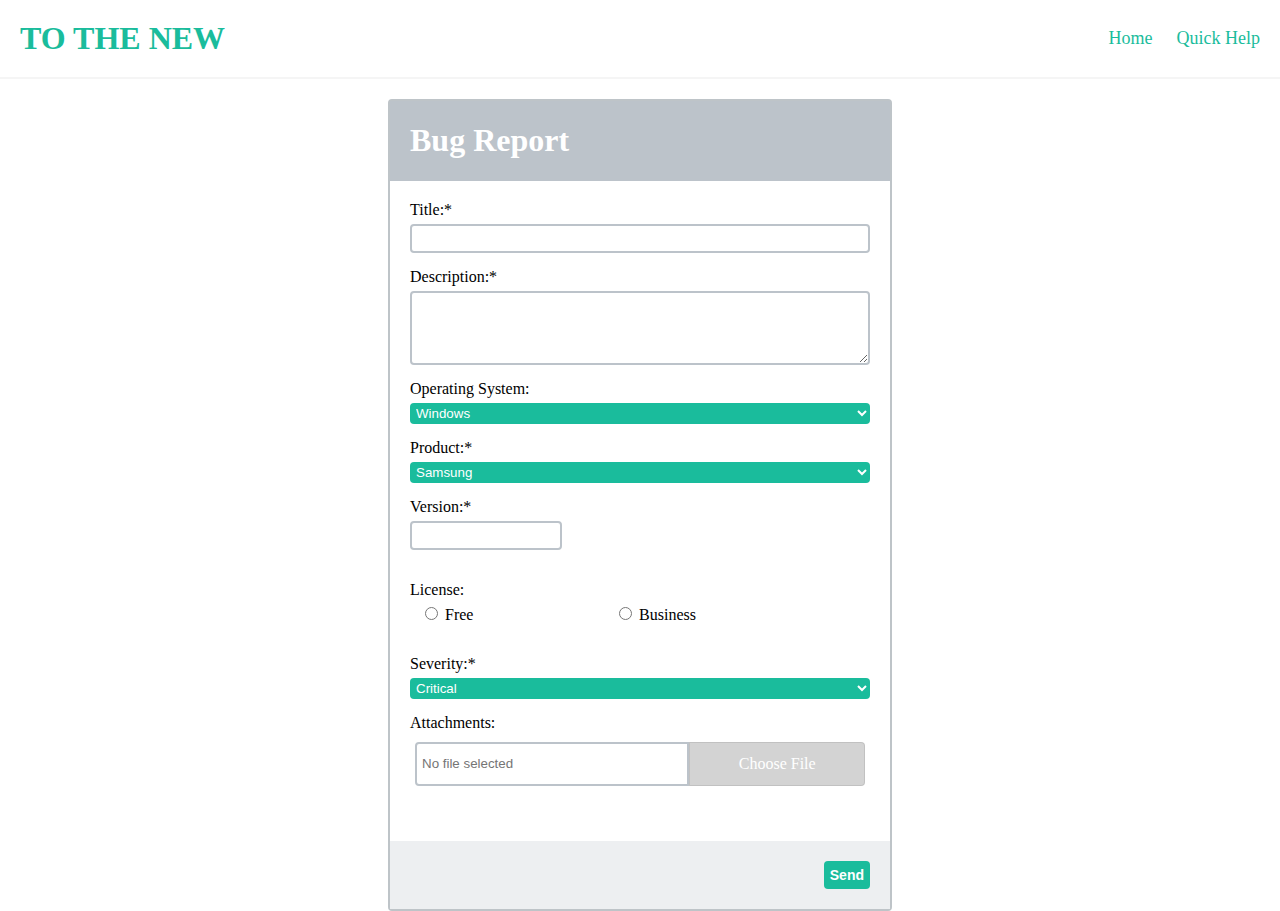
<file: assignment2.html>
<!DOCTYPE html>
<html lang="en">
<head>
    <meta charset="UTF-8">
    <meta name="viewport" content="width=device-width, initial-scale=1.0">
    <title>Bug Report Form</title>
    <link rel="stylesheet" href="assignment2.css">
</head>
<body>
    <header class="header">
        <div class="left">
            <h1>TO THE NEW</h1>
        </div>
        <div class="right">
            <a href="#">Home</a>
            <a href="#">Quick Help</a>
        </div>
    </header>    

    <form class="bug_form">
        <div id="heading">
            <h1>Bug Report</h1>
        </div>
        
        <div class="form_content">
            <label for="title">Title:*</label>
            <input type="text" name="Title" required>

            <label for="description">Description:*</label>
            <textarea id="description" name="Description" rows="4" required></textarea>

            <label for="OS">Operating System: </label>
            <select id="OS" name="OS" required>
                <option value="Windows">Windows</option>
                <option value="Linux">Linux</option>
                <option value="MacOS">MacOS</option>
            </select>
        
            <label for="Product">Product:*</label>
            <select id="Product" name="Product" required>
                <option value="Samsung">Samsung</option>
                <option value="Apple">Apple</option>
                <option value="Xiaomi">Xiaomi</option>
            </select>

            <label for="version">Version:*</label>
            <input type="text" name="Version" class="version-input">
            
            <div class="license">
                <p>License:</p>
                <div class="radio-options">
                    <label>
                        <input type="radio" id="Type1" name="License" value="Free" required>
                        Free
                    </label>
                    <label>
                        <input type="radio" id="Type2" name="License" value="Business" required>
                        Business
                    </label>
                </div>
            </div>
            
            <label for="severity">Severity:*</label>
            <select id="severity" name="severity" required>
                <option value="Critical">Critical</option>
                <option value="Manageable">Manageable</option>
            </select>

            <label for="attachments">Attachments:</label>
            <input type="file" id="attachments" placeholder="No file attached"> 
            <div class="form-div">
                <input type="text" id="" class="form-input" readonly placeholder="No file selected">
                <label for="attachments" class="form-label">Choose File</label>
            </div>
        </div>

        <div id="lower">
            <button type="button" id="button">Send</button>
        </div>
    </form>
</body>
</html>
</file>
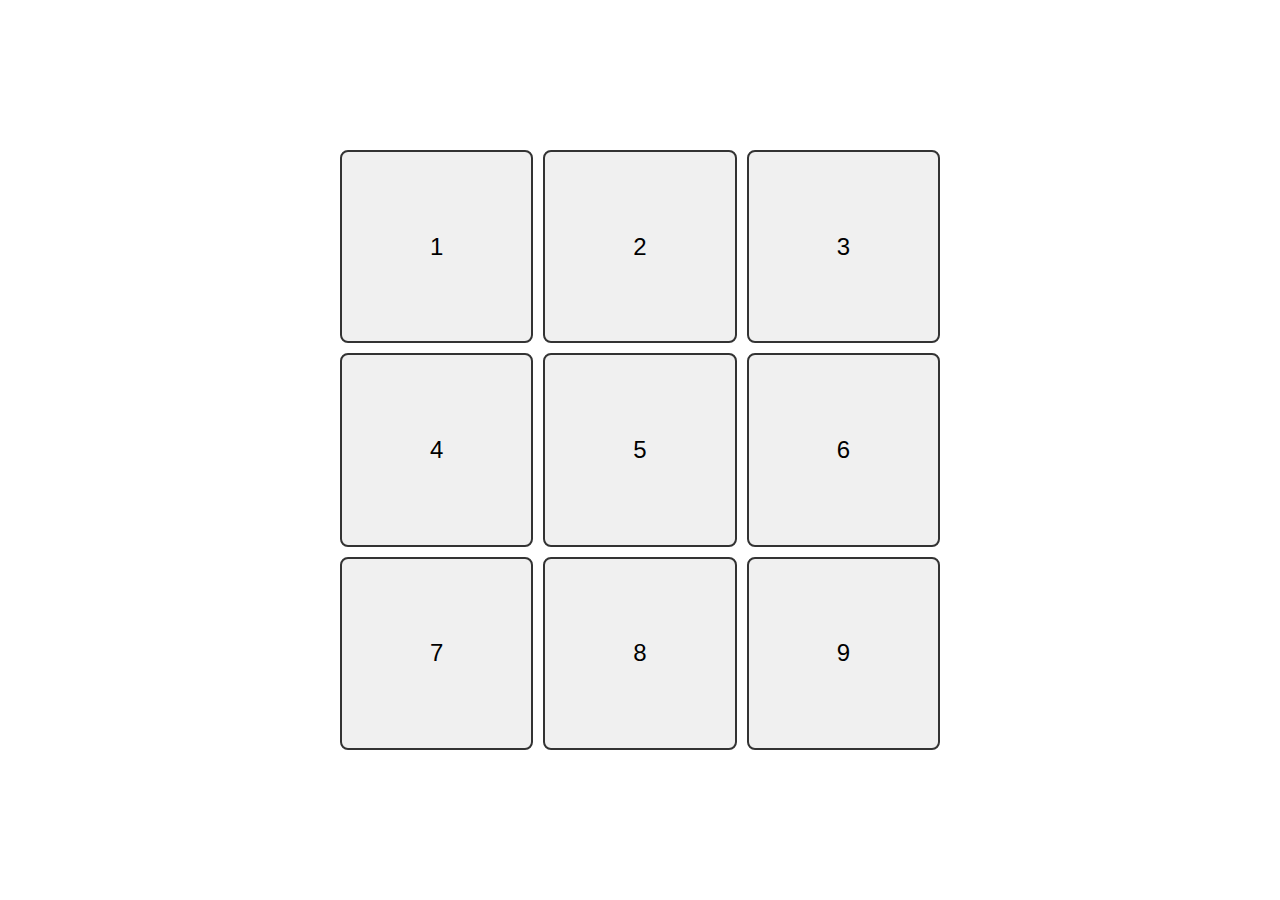
<file: assignment4.html>
<!DOCTYPE html>
<html lang="en">
<head>
    <meta charset="UTF-8">
    <meta name="viewport" content="width=device-width, initial-scale=1.0">
    <title>Custom Grid Layout</title>
    <link rel="stylesheet" href="assignment4.css">
</head>
<body>
    <div class="grid-container">
        <div class="grid-item" style="grid-area: one;">1</div>
        <div class="grid-item" style="grid-area: two;">2</div>
        <div class="grid-item" style="grid-area: three;">3</div>
        <div class="grid-item" style="grid-area: four;">4</div>
        <div class="grid-item" style="grid-area: five;">5</div>
        <div class="grid-item" style="grid-area: six;">6</div>
        <div class="grid-item" style="grid-area: seven;">7</div>
        <div class="grid-item" style="grid-area: eight;">8</div>
        <div class="grid-item" style="grid-area: nine;">9</div>
    </div>
</body>
</html>
</file>
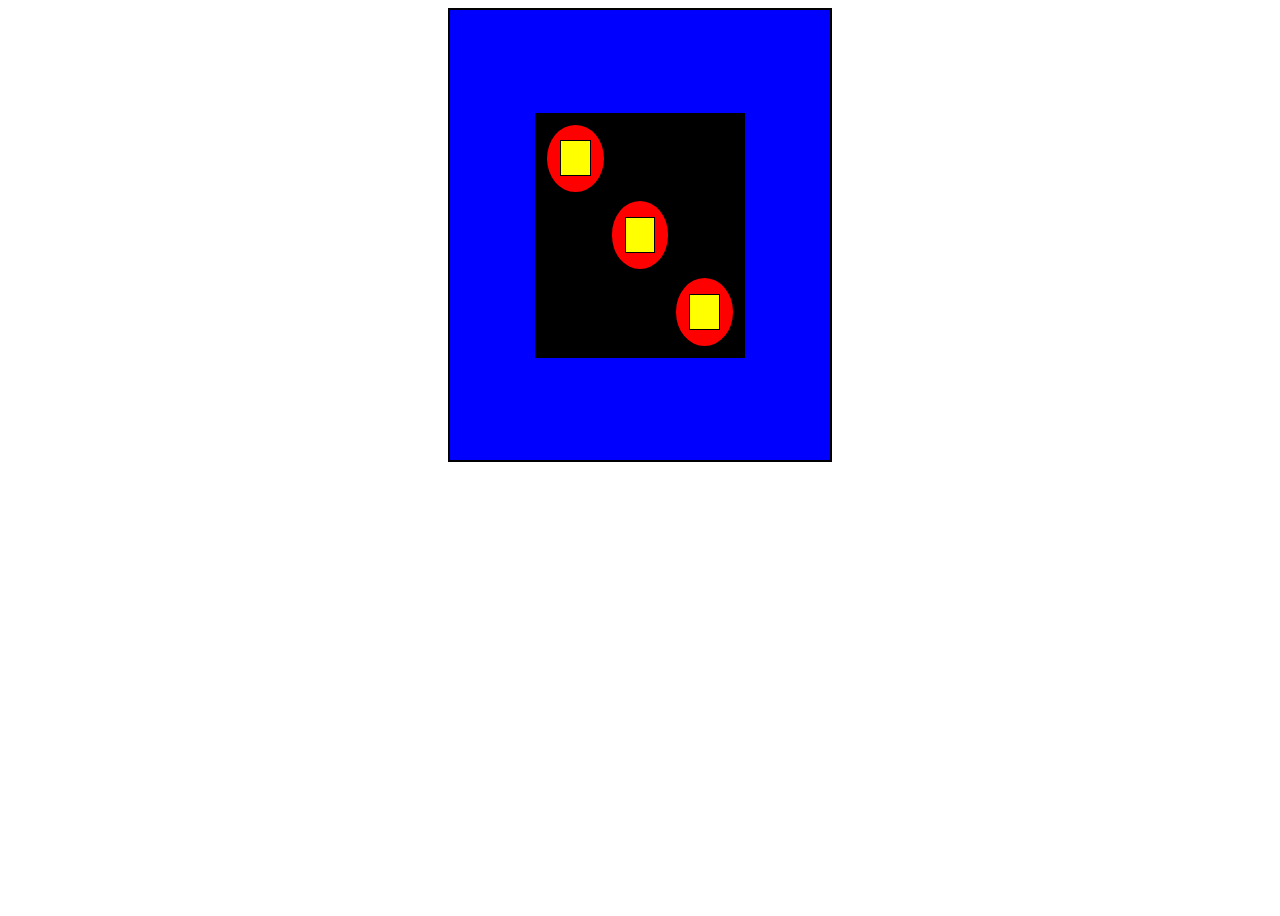
<file: indexx.html>
<!DOCTYPE html>
<html lang="en">
<head>
    <meta charset="UTF-8">
    <meta name="viewport" content="width=device-width, initial-scale=1.0">
    <title>Work</title>
    <link rel="stylesheet" href="styles.css">
</head>
<body>
    <div class="div-1">
        <div class="div-1-2">
            <div class="div-1-2-1 item-1">
                <div class="div-1-2-1-1">
                    
                </div>
            </div>
            <div class="div-1-2-1 item-2">
                <div class="div-1-2-1-1">
                    

                </div>
            </div>
            <div class="div-1-2-1 item-3">
                <div class="div-1-2-1-1">
                    
                </div>

            </div>
        </div>
    </div>
</body>
</html>
</file>
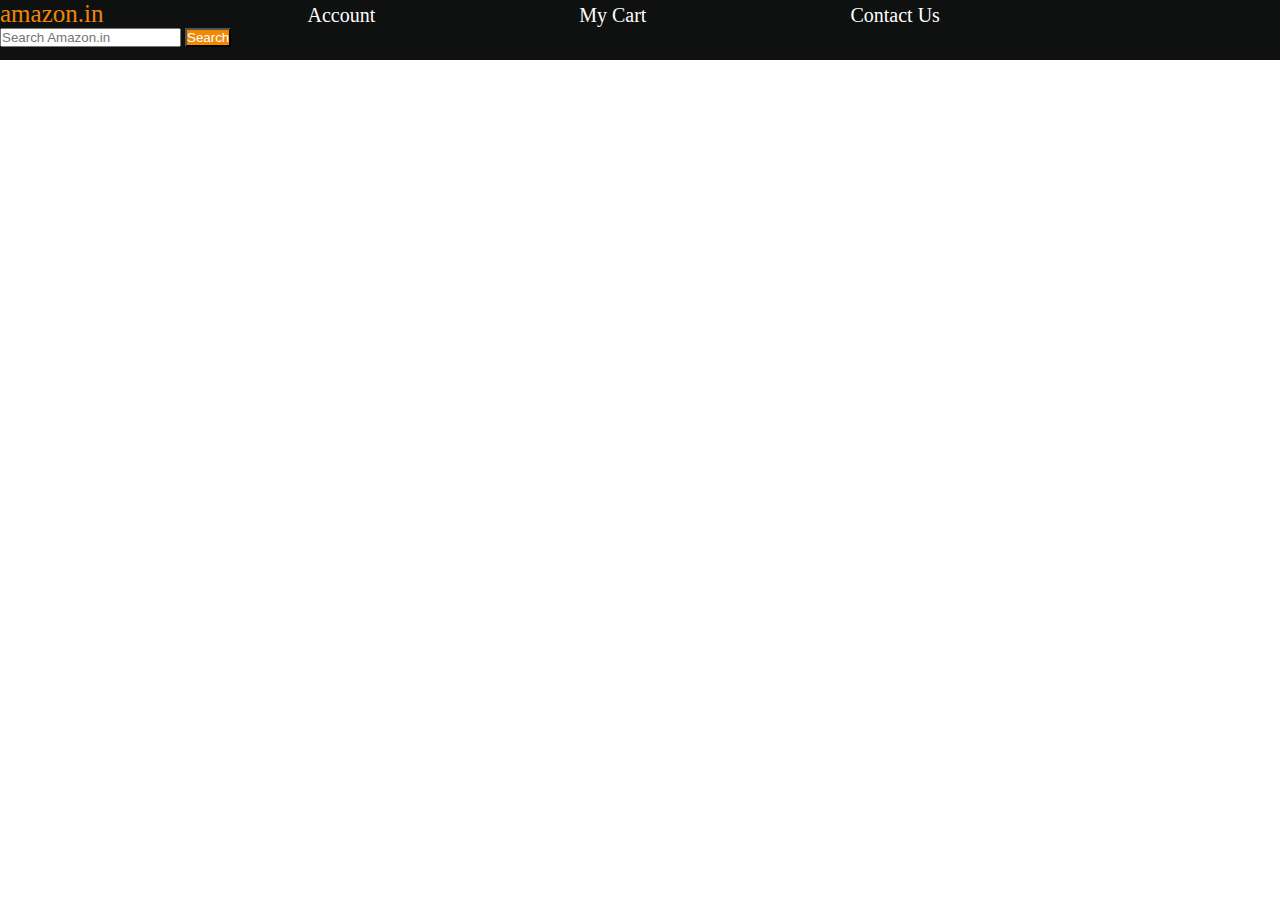
<file: Self Practice/first.html>
<!DOCTYPE html>
<html lang="en">
<head>
    <meta charset="UTF-8">
    <meta name="viewport" content="width=device-width, initial-scale=1.0">
    <title>CSS Level 1</title>
    <link rel="stylesheet" href="support.css">
</head>
<body>
    <div class="div-1">
        <a id="logo">amazon.in</a>
        <a>Account</a>
        <a>My Cart</a>
        <a>Contact Us</a>
        <input placeholder="Search Amazon.in">
        <button>Search</button>
    </div>
</body>
</html>
</file>
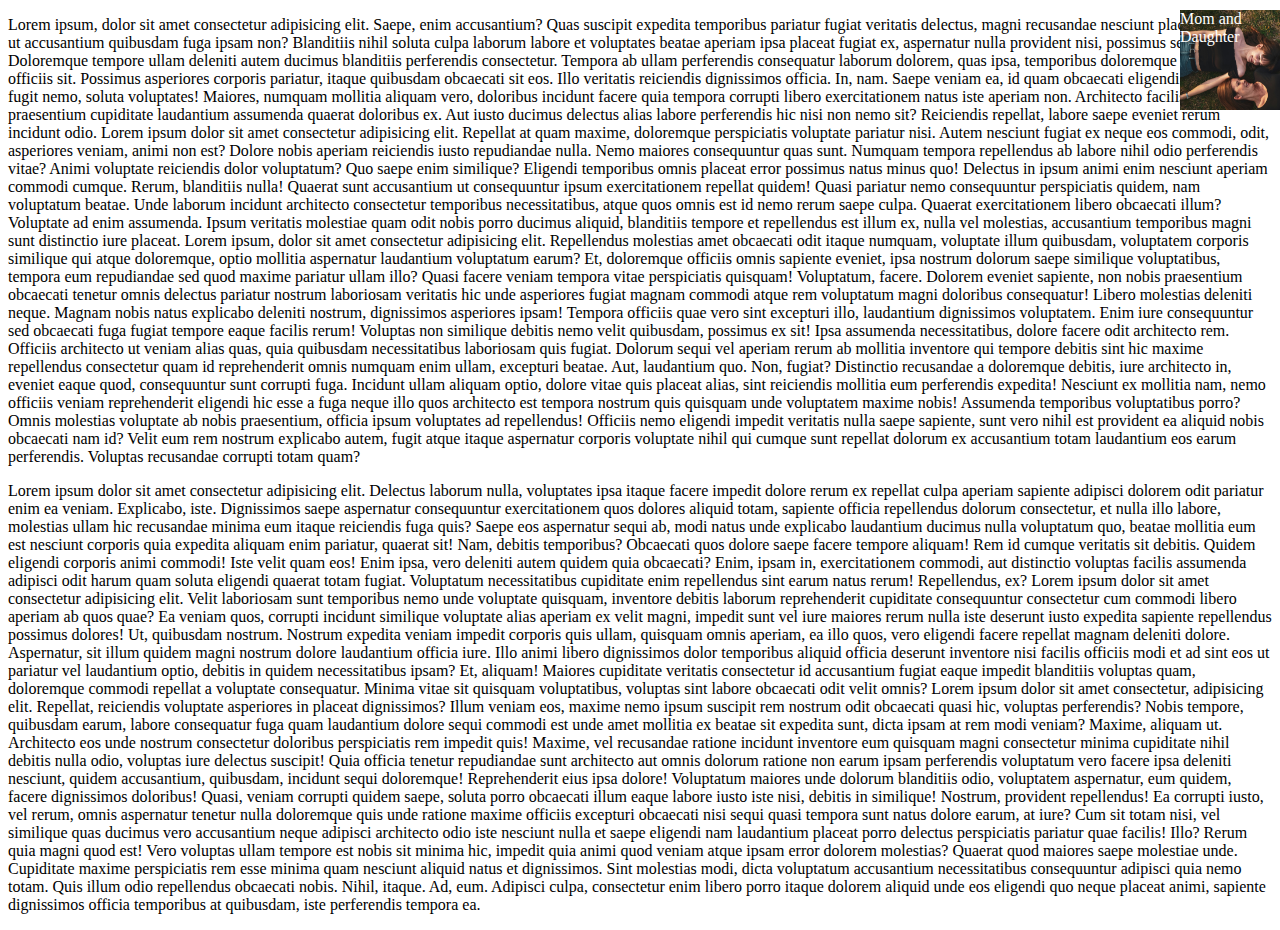
<file: Self Practice/set5.html>
<!DOCTYPE html>
<html lang="en">
<head>
    <meta charset="UTF-8">
    <meta name="viewport" content="width=device-width, initial-scale=1.0">
    <title>Practice Set-5</title>
    <link rel="stylesheet" href="set5.css">
</head>
<body>
    <p>Lorem ipsum, dolor sit amet consectetur adipisicing elit. Saepe, enim accusantium? Quas suscipit expedita temporibus pariatur fugiat veritatis delectus, magni recusandae nesciunt placeat possimus ut accusantium quibusdam fuga ipsam non?
    Blanditiis nihil soluta culpa laborum labore et voluptates beatae aperiam ipsa placeat fugiat ex, aspernatur nulla provident nisi, possimus sed saepe. Doloremque tempore ullam deleniti autem ducimus blanditiis perferendis consectetur.
    Tempora ab ullam perferendis consequatur laborum dolorem, quas ipsa, temporibus doloremque aperiam officiis sit. Possimus asperiores corporis pariatur, itaque quibusdam obcaecati sit eos. Illo veritatis reiciendis dignissimos officia. In, nam.
    Saepe veniam ea, id quam obcaecati eligendi ex, eveniet fugit nemo, soluta voluptates! Maiores, numquam mollitia aliquam vero, doloribus incidunt facere quia tempora corrupti libero exercitationem natus iste aperiam non.
    Architecto facilis, in praesentium cupiditate laudantium assumenda quaerat doloribus ex. Aut iusto ducimus delectus alias labore perferendis hic nisi non nemo sit? Reiciendis repellat, labore saepe eveniet rerum incidunt odio. Lorem ipsum dolor sit amet consectetur adipisicing elit. Repellat at quam maxime, doloremque perspiciatis voluptate pariatur nisi. Autem nesciunt fugiat ex neque eos commodi, odit, asperiores veniam, animi non est?
    Dolore nobis aperiam reiciendis iusto repudiandae nulla. Nemo maiores consequuntur quas sunt. Numquam tempora repellendus ab labore nihil odio perferendis vitae? Animi voluptate reiciendis dolor voluptatum? Quo saepe enim similique?
    Eligendi temporibus omnis placeat error possimus natus minus quo! Delectus in ipsum animi enim nesciunt aperiam commodi cumque. Rerum, blanditiis nulla! Quaerat sunt accusantium ut consequuntur ipsum exercitationem repellat quidem!
    Quasi pariatur nemo consequuntur perspiciatis quidem, nam voluptatum beatae. Unde laborum incidunt architecto consectetur temporibus necessitatibus, atque quos omnis est id nemo rerum saepe culpa. Quaerat exercitationem libero obcaecati illum?
    Voluptate ad enim assumenda. Ipsum veritatis molestiae quam odit nobis porro ducimus aliquid, blanditiis tempore et repellendus est illum ex, nulla vel molestias, accusantium temporibus magni sunt distinctio iure placeat. Lorem ipsum, dolor sit amet consectetur adipisicing elit. Repellendus molestias amet obcaecati odit itaque numquam, voluptate illum quibusdam, voluptatem corporis similique qui atque doloremque, optio mollitia aspernatur laudantium voluptatum earum?
    Et, doloremque officiis omnis sapiente eveniet, ipsa nostrum dolorum saepe similique voluptatibus, tempora eum repudiandae sed quod maxime pariatur ullam illo? Quasi facere veniam tempora vitae perspiciatis quisquam! Voluptatum, facere.
    Dolorem eveniet sapiente, non nobis praesentium obcaecati tenetur omnis delectus pariatur nostrum laboriosam veritatis hic unde asperiores fugiat magnam commodi atque rem voluptatum magni doloribus consequatur! Libero molestias deleniti neque.
    Magnam nobis natus explicabo deleniti nostrum, dignissimos asperiores ipsam! Tempora officiis quae vero sint excepturi illo, laudantium dignissimos voluptatem. Enim iure consequuntur sed obcaecati fuga fugiat tempore eaque facilis rerum!
    Voluptas non similique debitis nemo velit quibusdam, possimus ex sit! Ipsa assumenda necessitatibus, dolore facere odit architecto rem. Officiis architecto ut veniam alias quas, quia quibusdam necessitatibus laboriosam quis fugiat.
    Dolorum sequi vel aperiam rerum ab mollitia inventore qui tempore debitis sint hic maxime repellendus consectetur quam id reprehenderit omnis numquam enim ullam, excepturi beatae. Aut, laudantium quo. Non, fugiat?
    Distinctio recusandae a doloremque debitis, iure architecto in, eveniet eaque quod, consequuntur sunt corrupti fuga. Incidunt ullam aliquam optio, dolore vitae quis placeat alias, sint reiciendis mollitia eum perferendis expedita!
    Nesciunt ex mollitia nam, nemo officiis veniam reprehenderit eligendi hic esse a fuga neque illo quos architecto est tempora nostrum quis quisquam unde voluptatem maxime nobis! Assumenda temporibus voluptatibus porro?
    Omnis molestias voluptate ab nobis praesentium, officia ipsum voluptates ad repellendus! Officiis nemo eligendi impedit veritatis nulla saepe sapiente, sunt vero nihil est provident ea aliquid nobis obcaecati nam id?
    Velit eum rem nostrum explicabo autem, fugit atque itaque aspernatur corporis voluptate nihil qui cumque sunt repellat dolorum ex accusantium totam laudantium eos earum perferendis. Voluptas recusandae corrupti totam quam?</p>
    <div>Mom and Daughter</div>
    <p>Lorem ipsum dolor sit amet consectetur adipisicing elit. Delectus laborum nulla, voluptates ipsa itaque facere impedit dolore rerum ex repellat culpa aperiam sapiente adipisci dolorem odit pariatur enim ea veniam.
    Explicabo, iste. Dignissimos saepe aspernatur consequuntur exercitationem quos dolores aliquid totam, sapiente officia repellendus dolorum consectetur, et nulla illo labore, molestias ullam hic recusandae minima eum itaque reiciendis fuga quis?
    Saepe eos aspernatur sequi ab, modi natus unde explicabo laudantium ducimus nulla voluptatum quo, beatae mollitia eum est nesciunt corporis quia expedita aliquam enim pariatur, quaerat sit! Nam, debitis temporibus?
    Obcaecati quos dolore saepe facere tempore aliquam! Rem id cumque veritatis sit debitis. Quidem eligendi corporis animi commodi! Iste velit quam eos! Enim ipsa, vero deleniti autem quidem quia obcaecati?
    Enim, ipsam in, exercitationem commodi, aut distinctio voluptas facilis assumenda adipisci odit harum quam soluta eligendi quaerat totam fugiat. Voluptatum necessitatibus cupiditate enim repellendus sint earum natus rerum! Repellendus, ex? Lorem ipsum dolor sit amet consectetur adipisicing elit. Velit laboriosam sunt temporibus nemo unde voluptate quisquam, inventore debitis laborum reprehenderit cupiditate consequuntur consectetur cum commodi libero aperiam ab quos quae?
    Ea veniam quos, corrupti incidunt similique voluptate alias aperiam ex velit magni, impedit sunt vel iure maiores rerum nulla iste deserunt iusto expedita sapiente repellendus possimus dolores! Ut, quibusdam nostrum.
    Nostrum expedita veniam impedit corporis quis ullam, quisquam omnis aperiam, ea illo quos, vero eligendi facere repellat magnam deleniti dolore. Aspernatur, sit illum quidem magni nostrum dolore laudantium officia iure.
    Illo animi libero dignissimos dolor temporibus aliquid officia deserunt inventore nisi facilis officiis modi et ad sint eos ut pariatur vel laudantium optio, debitis in quidem necessitatibus ipsam? Et, aliquam!
    Maiores cupiditate veritatis consectetur id accusantium fugiat eaque impedit blanditiis voluptas quam, doloremque commodi repellat a voluptate consequatur. Minima vitae sit quisquam voluptatibus, voluptas sint labore obcaecati odit velit omnis? Lorem ipsum dolor sit amet consectetur, adipisicing elit. Repellat, reiciendis voluptate asperiores in placeat dignissimos? Illum veniam eos, maxime nemo ipsum suscipit rem nostrum odit obcaecati quasi hic, voluptas perferendis?
    Nobis tempore, quibusdam earum, labore consequatur fuga quam laudantium dolore sequi commodi est unde amet mollitia ex beatae sit expedita sunt, dicta ipsam at rem modi veniam? Maxime, aliquam ut.
    Architecto eos unde nostrum consectetur doloribus perspiciatis rem impedit quis! Maxime, vel recusandae ratione incidunt inventore eum quisquam magni consectetur minima cupiditate nihil debitis nulla odio, voluptas iure delectus suscipit!
    Quia officia tenetur repudiandae sunt architecto aut omnis dolorum ratione non earum ipsam perferendis voluptatum vero facere ipsa deleniti nesciunt, quidem accusantium, quibusdam, incidunt sequi doloremque! Reprehenderit eius ipsa dolore!
    Voluptatum maiores unde dolorum blanditiis odio, voluptatem aspernatur, eum quidem, facere dignissimos doloribus! Quasi, veniam corrupti quidem saepe, soluta porro obcaecati illum eaque labore iusto iste nisi, debitis in similique!
    Nostrum, provident repellendus! Ea corrupti iusto, vel rerum, omnis aspernatur tenetur nulla doloremque quis unde ratione maxime officiis excepturi obcaecati nisi sequi quasi tempora sunt natus dolore earum, at iure?
    Cum sit totam nisi, vel similique quas ducimus vero accusantium neque adipisci architecto odio iste nesciunt nulla et saepe eligendi nam laudantium placeat porro delectus perspiciatis pariatur quae facilis! Illo?
    Rerum quia magni quod est! Vero voluptas ullam tempore est nobis sit minima hic, impedit quia animi quod veniam atque ipsam error dolorem molestias? Quaerat quod maiores saepe molestiae unde.
    Cupiditate maxime perspiciatis rem esse minima quam nesciunt aliquid natus et dignissimos. Sint molestias modi, dicta voluptatum accusantium necessitatibus consequuntur adipisci quia nemo totam. Quis illum odio repellendus obcaecati nobis.
    Nihil, itaque. Ad, eum. Adipisci culpa, consectetur enim libero porro itaque dolorem aliquid unde eos eligendi quo neque placeat animi, sapiente dignissimos officia temporibus at quibusdam, iste perferendis tempora ea.</p>
</body>
</html>
</file>
<file: assignment2.css>
body {
    display: flex;
    flex-direction: column;
    justify-content: center;
    align-items: center;
    margin: 0;
}

.header {
    display: flex;
    justify-content: space-between;
    align-items: center;
    width: 100%;
    padding: 20px;
    background-color: white;
    color: #1abc9c;
    box-sizing: border-box;
    border-bottom: 2px solid #f5f5f5;
}

.header .left h1 {
    margin: 0;
}

.header .right a {
    color: #1abc9c;
    text-decoration: none;
    margin-left: 20px;
    font-size: 18px;
}

.header .right a:hover {
    text-decoration: underline;
}

#heading {
    background-color: #bcc3ca;
    color: white;
    padding-left: 20px;
}

form.bug_form {
    display: flex;
    flex-direction: column;
    justify-content: center;
    align-items: stretch;
    width: 500px;
    border: 2px solid #bec4c8;
    border-radius: 4px;
    background-color: white;
    margin-top: 20px;
}

form.bug_form .form_content{
    padding: 20px;
    display: flex;
    flex-direction: column;
    column-gap: 10px;
}

form.bug_form label {
    margin-bottom: 5px;
}

form.bug_form input,
form.bug_form select,
form.bug_form textarea,
.form-div {
    padding: 5px;
    margin-bottom: 15px;
}

.license {
    display: flex;
    flex-direction: column;
    margin-bottom: 0px;
}

.license p {
    margin-bottom: 5px;
}

form.bug_form select{
    border: none;
    border-radius: 4px;
    background-color: #1abc9c ;
    color:white;
    padding: 2px;
}

form.bug_form input{
    outline: none;
    border: 2px solid #bcc3ca;
    border-radius: 4px;

}

#description{
    outline: none;
    border: 2px solid #bcc3ca;
    border-radius: 4px;
}

.version-input {
    width: 30%;
}

.license {
    display: flex;
    flex-direction: column;
}

.radio-options {
    display: flex;
    flex-direction: row;
    width: 60%;
    justify-content: space-between;
    padding: 0px 10px;
    margin-bottom: 15px;
}

.radio-options div {
    display: flex;
    align-items: center;
    margin-right: 20px;
}

input [type = "file"]{
    display: none;
}
#lower{
    display: flex;
    background-color: #edeff1;
    justify-content: end;
    padding: 20px;

}
#button{
    background-color: #1abc9c;
    color: white;
    border: none;
    padding: 6px;
    border-radius: 4px;
    font-size: 14px;
    font-weight: 600;
}

#attachments {
    display: none;
}

.form-div {
    display: flex;
}

.form-input {
    width: 60%;
    height: 30px;
    color: black;
    border-top-left-radius: 4px !important;
    border-bottom-left-radius: 4px !important;
    border-top-right-radius: 0px !important;
    border-bottom-right-radius: 0px !important;
}

.form-label {
    border: 1px solid #b6b6b69a;
    width: 40%;
    height: 42px;
    display: flex;
    justify-content: center; 
    align-items: center;
    background-color: #b6b6b69a;
    color: white;
    border-top-right-radius: 4px;
    border-bottom-right-radius: 4px;
    cursor: pointer; /
}
</file>
<file: assignment4.css>
body {
    display: flex;
    justify-content: center;
    align-items: center;
    height: 100vh;
    margin: 0;
    font-family: 'Segoe UI', Tahoma, Geneva, Verdana, sans-serif;
}

.grid-container {
    display: grid;
    grid-template-areas: 
        "one two three"
        "four five six"
        "seven eight nine";
    width: 600px;
    height: 600px;
    gap: 10px;
}

.grid-item {
    display: flex;
    justify-content: center;
    align-items: center;
    background-color: #f0f0f0;
    padding: 20px;
    font-size: 24px;
    border: 2px solid #333;
    border-radius: 8px;
}
</file>
<file: styles.css>
body{
    display:flex;
    justify-content: center;
    /* align-items: center; */
    height:100vh;
}
.div-1{
    display:flex;
    border: 2px solid black;
    background-color:blue;
    width: 30%;
    height: 50%; 
    align-items: center;  
    justify-content: center;
}

.div-1-2{
    display:flex;
    flex-direction: column;
    justify-content: space-between;
    height:50%;
    width:50%;
    display:flex;
    background-color: black;
    border:2px solid blue;
    padding: 10px;
}

.div-1-2-1{
    display:flex;
    justify-content: center;
    align-items: center;
    border: 2px solid;
    background-color: red;
    height: 30%;
    width:30%;
    border-radius: 50%;
}
.item-1{
    align-self: start;
}

.item-2{
    align-self: center;
}
.item-3{
    align-self: end;
}

.div-1-2-1-1{
    background-color: yellow;
    height: 50%;
    width:50%;
    border:1px solid black;
}
</file>
<file: Self Practice/support.css>
*{
    margin:0;
    padding:0;
    color:white;
}
#logo{
    color: #f08804;
    font-size: 25px;
}

.div-1{
    background-color: #0f1111;
    height:60px;
}

button{
    background-color:#f08804;
}

a{
    font-size: 20px;
    margin-right: 200px;
}
</file>
<file: Self Practice/set5.css>
div{
    height:100px;
    width:100px;
    background-image: url("Mom_Daughter.jpg");
    background-size: cover;
    color:white;
    position: fixed;
    right: 0px;
    top: 10px;
}
</file>
